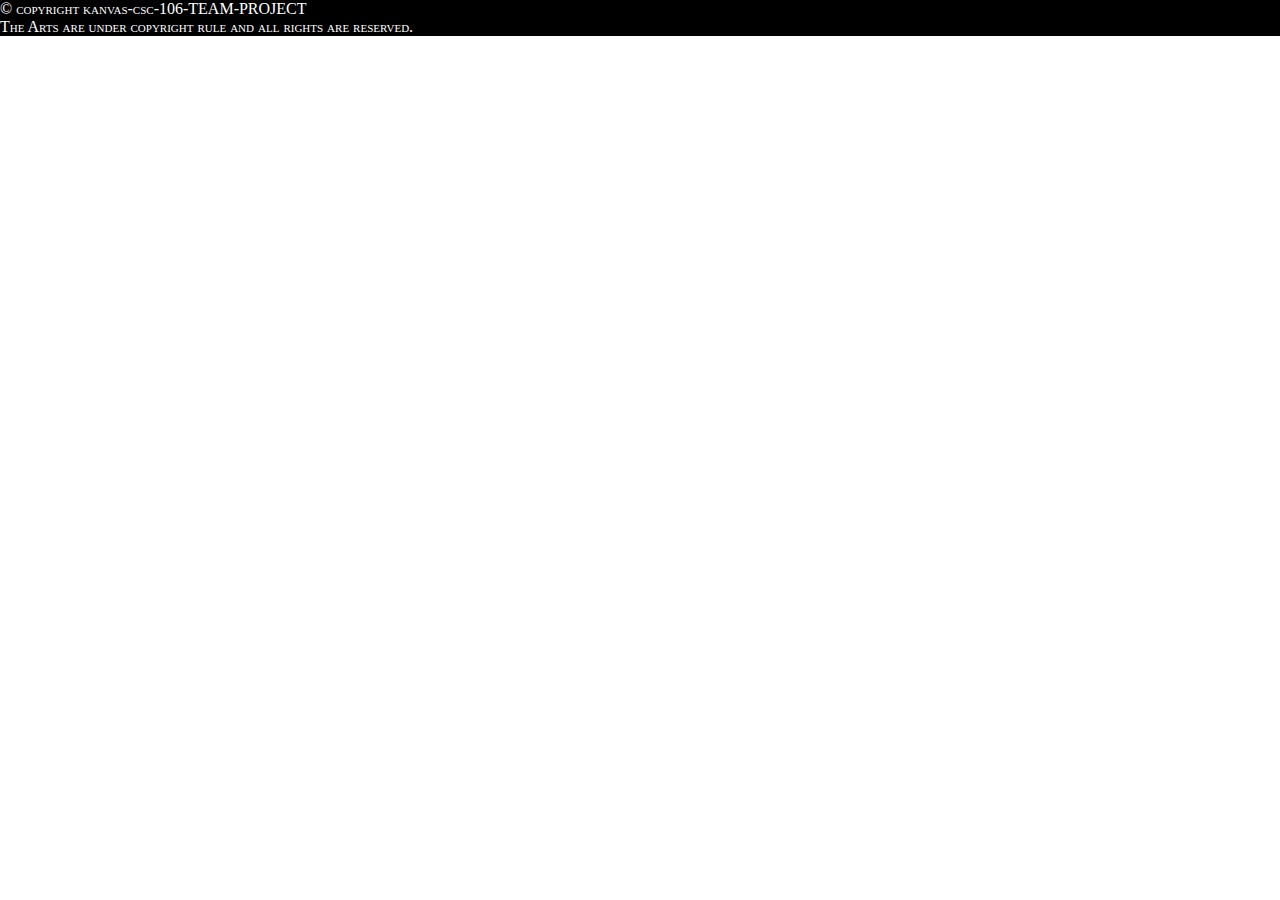
<file: components/footer.html>
<!DOCTYPE html>
<html lang="en">
<head>
    <meta charset="UTF-8">
    <meta name="viewport" content="width=device-width, initial-scale=1.0">
    <link rel="stylesheet" href="../styles/nav_style.css"/>
    <title>footer</title>
</head>
<body>
    
<footer>
  &copy; copyright kanvas-csc-106-TEAM-PROJECT <br />
  The Arts are under copyright rule and all rights are reserved.
</footer>
</body>
</html>
</file>
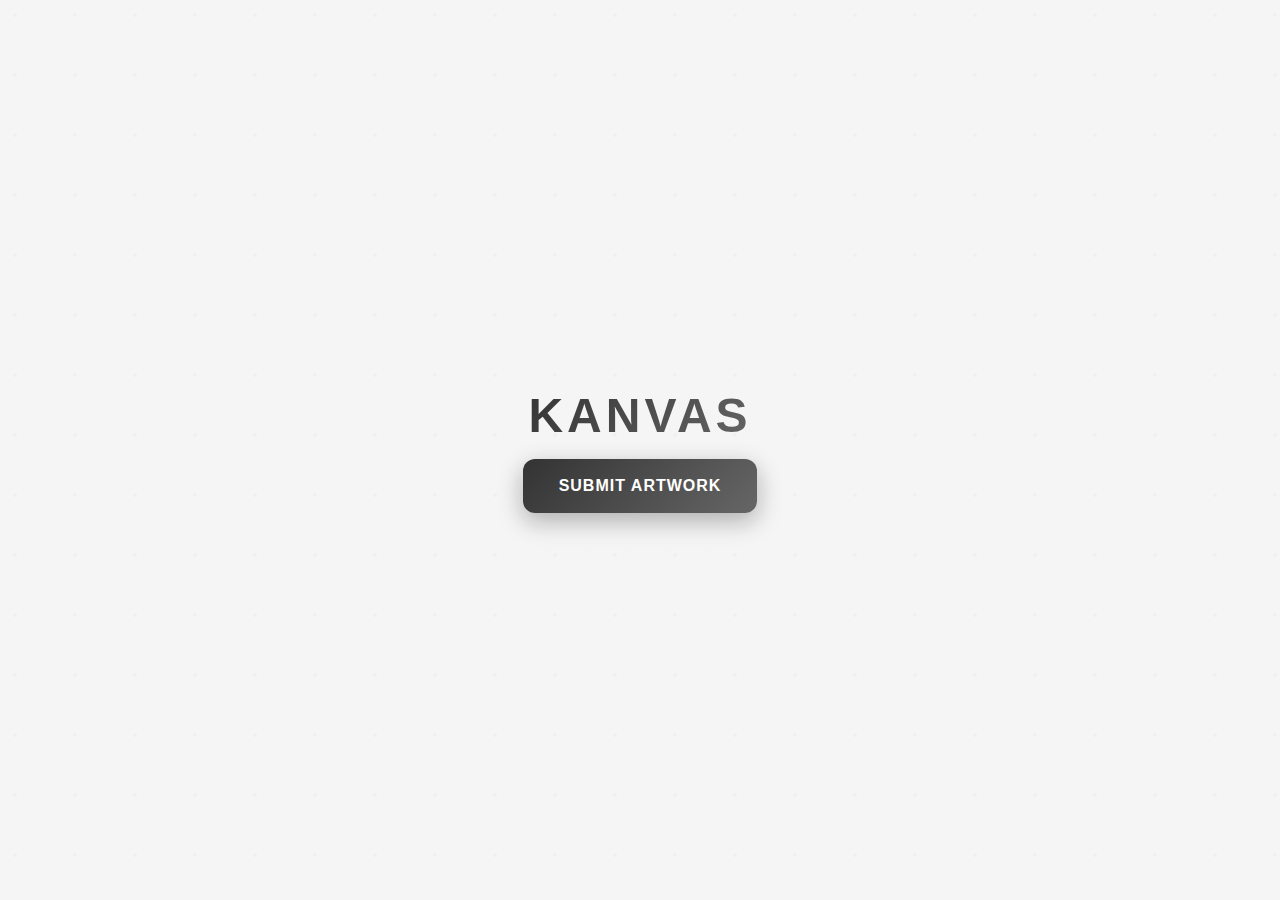
<file: components/form-landing.html>
<!DOCTYPE html>
<html lang="en">
<head>
  <meta charset="UTF-8">
  <meta name="viewport" content="width=device-width, initial-scale=1.0">
  <title>KANVAS</title>
  <style>
    * {
      margin: 0;
      padding: 0;
      box-sizing: border-box;
    }

    body {
      font-family: Futura, 'Futura PT', 'Trebuchet MS', Arial, sans-serif;
      min-height: 100vh;
      background: #f5f5f5;
      display: flex;
      align-items: center;
      justify-content: center;
      position: relative;
      overflow: hidden;
    }

    /* Subtle background pattern */
    body::before {
      content: '';
      position: absolute;
      top: 0;
      left: 0;
      width: 100%;
      height: 100%;
      background-image: 
        radial-gradient(circle at 25% 25%, rgba(0, 0, 0, 0.02) 2px, transparent 2px),
        radial-gradient(circle at 75% 75%, rgba(0, 0, 0, 0.01) 1px, transparent 1px);
      background-size: 60px 60px, 40px 40px;
      animation: float 20s ease-in-out infinite;
      pointer-events: none;
    }

    @keyframes float {
      0%, 100% { transform: translateX(0) translateY(0); }
      33% { transform: translateX(-5px) translateY(-3px); }
      66% { transform: translateX(3px) translateY(5px); }
    }

    .container {
      text-align: center;
      z-index: 1;
      position: relative;
      max-width: 600px;
      padding: 40px;
    }

    .brand {
      font-size: 48px;
      font-weight: 700;
      letter-spacing: 4px;
      color: #333;
      margin-bottom: 16px;
      background: linear-gradient(135deg, #333 0% 0%, #666 100%);
      -webkit-background-clip: text;
      -webkit-text-fill-color: transparent;
      background-clip: text;
    }

    .landingsubmit-btn {
     background: linear-gradient(135deg, #333 0%, #666 100%);
      color: white;
      padding: 18px 36px;
      border: none;
      border-radius: 12px;
      font-size: 16px;
      font-weight: 600;
      letter-spacing: 1px;
      text-transform: uppercase;
      cursor: pointer;
      transition: all 0.3s ease;
      font-family: inherit;
      box-shadow: 0 8px 24px rgb(11, 11, 11, 0.3);
      text-decoration: none;
      display: inline-block;
    }

    .landingsubmit-btn:hover {
      transform: translateY(-3px);
      box-shadow: 0 12px 32px rgba(11, 11, 11, 0.4);
      background: linear-gradient(135deg, #333 0%, #666 100%);
    }

    .landingsubmit-btn:active {
      transform: translateY(-1px);
    }

    /* Responsive design */
    @media (max-width: 768px) {
      .container {
        padding: 20px;
      }
      
      .brand {
        font-size: 36px;
        letter-spacing: 3px;
      }

      .landingsubmit-btn {
        padding: 16px 32px;
        font-size: 14px;
      }
    }

    @media (max-width: 480px) {
      .brand {
        font-size: 28px;
        letter-spacing: 2px;
      }
     }

    /*Subtle entrance animation */
    .container {
      animation: fadeInUp 0.8s ease-out;
    }

    @keyframes fadeInUp {
      from {
        opacity: 0;
        transform: translateY(30px);
      }
      to {
        opacity: 1;
        transform: translateY(0);
      }
    }

  </style>
</head>
<body>
  <div class="container">
    <h1 class="brand">KANVAS</h1>
    <a href="upload-form.html" class="landingsubmit-btn">Submit Artwork</a>
  </div>
</body>
</html>
</file>
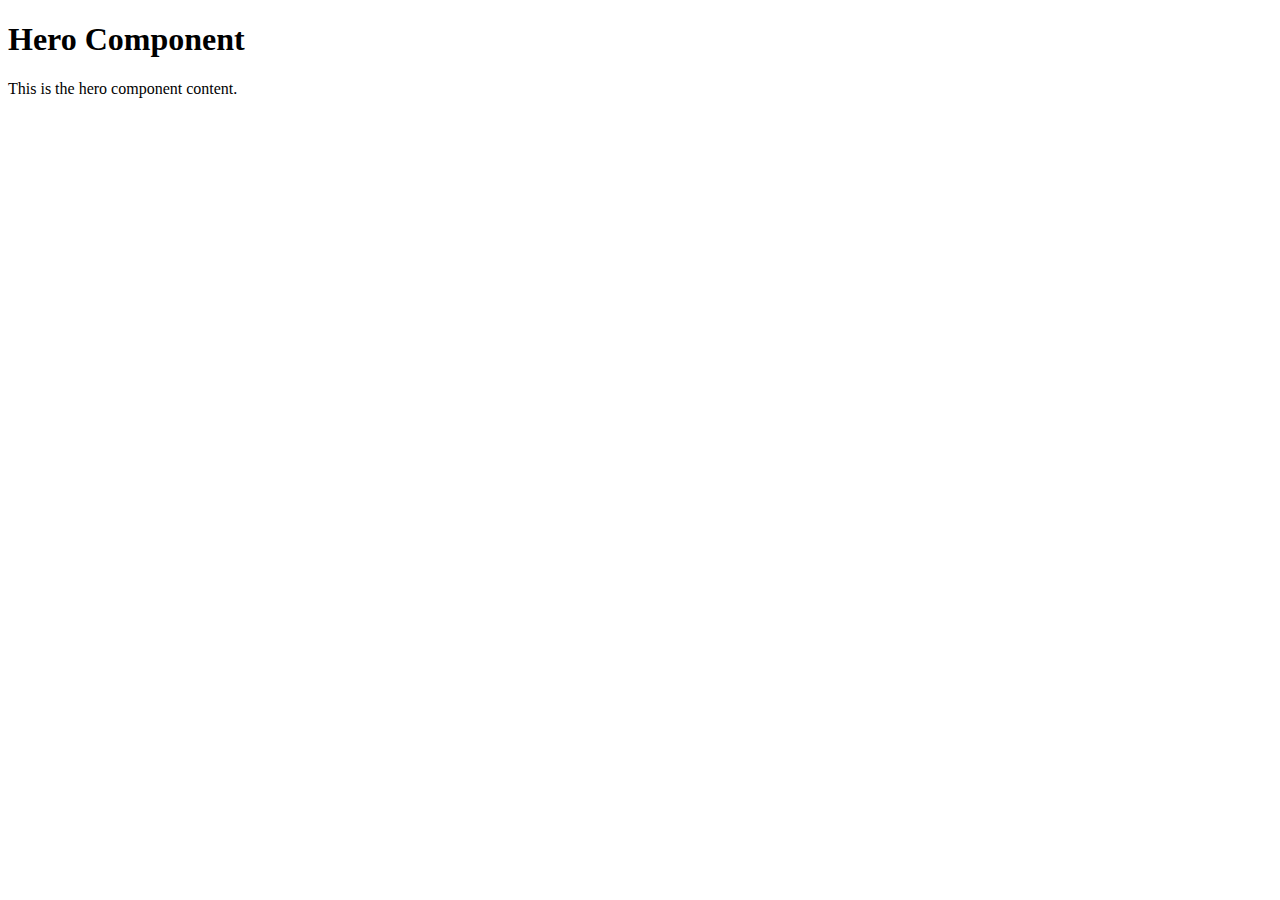
<file: components/hero.html>
<!DOCTYPE html>
<html lang="en">
<head>
    <meta charset="UTF-8">
    <meta name="viewport" content="width=device-width, initial-scale=1.0">
    <title>Document</title>
</head>
<body>

    <div>
        <h1>Hero Component</h1>
        <p>This is the hero component content.</p>
        
    </div>
    
</body>
</html>
</file>
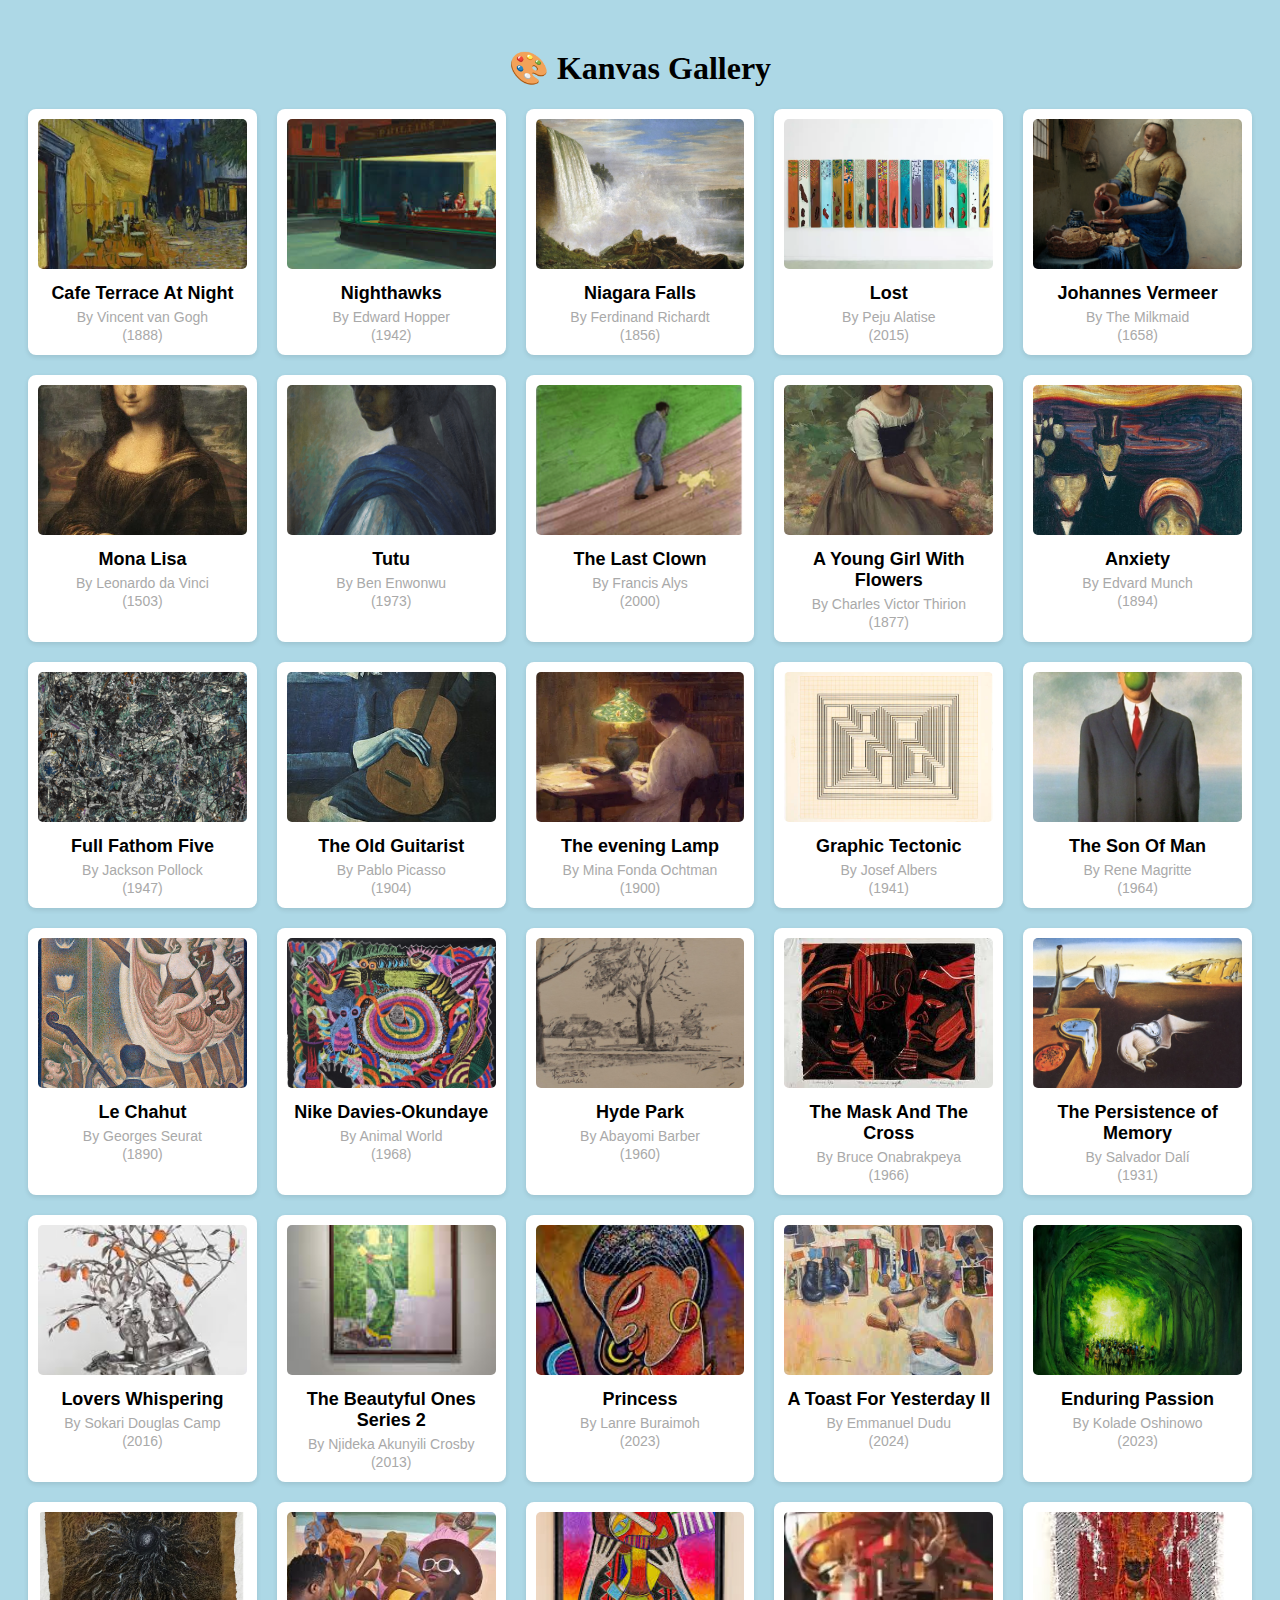
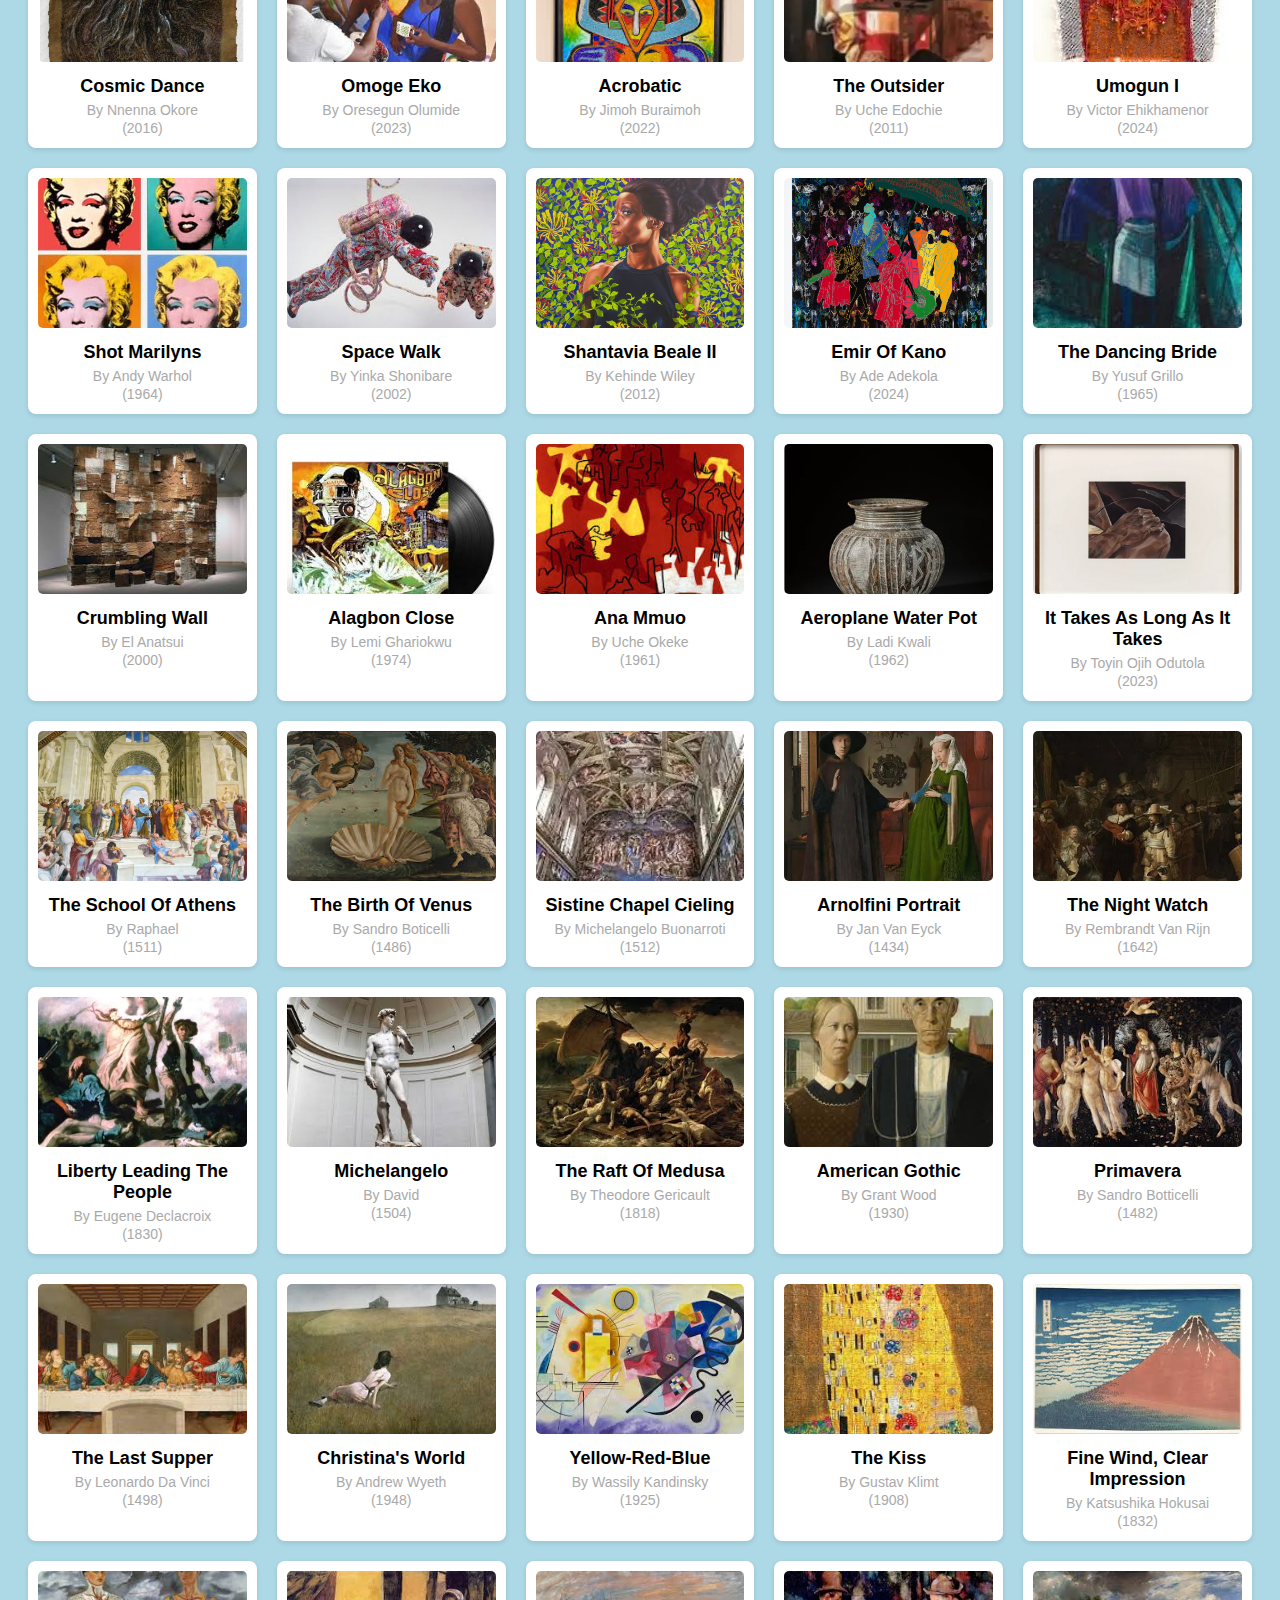
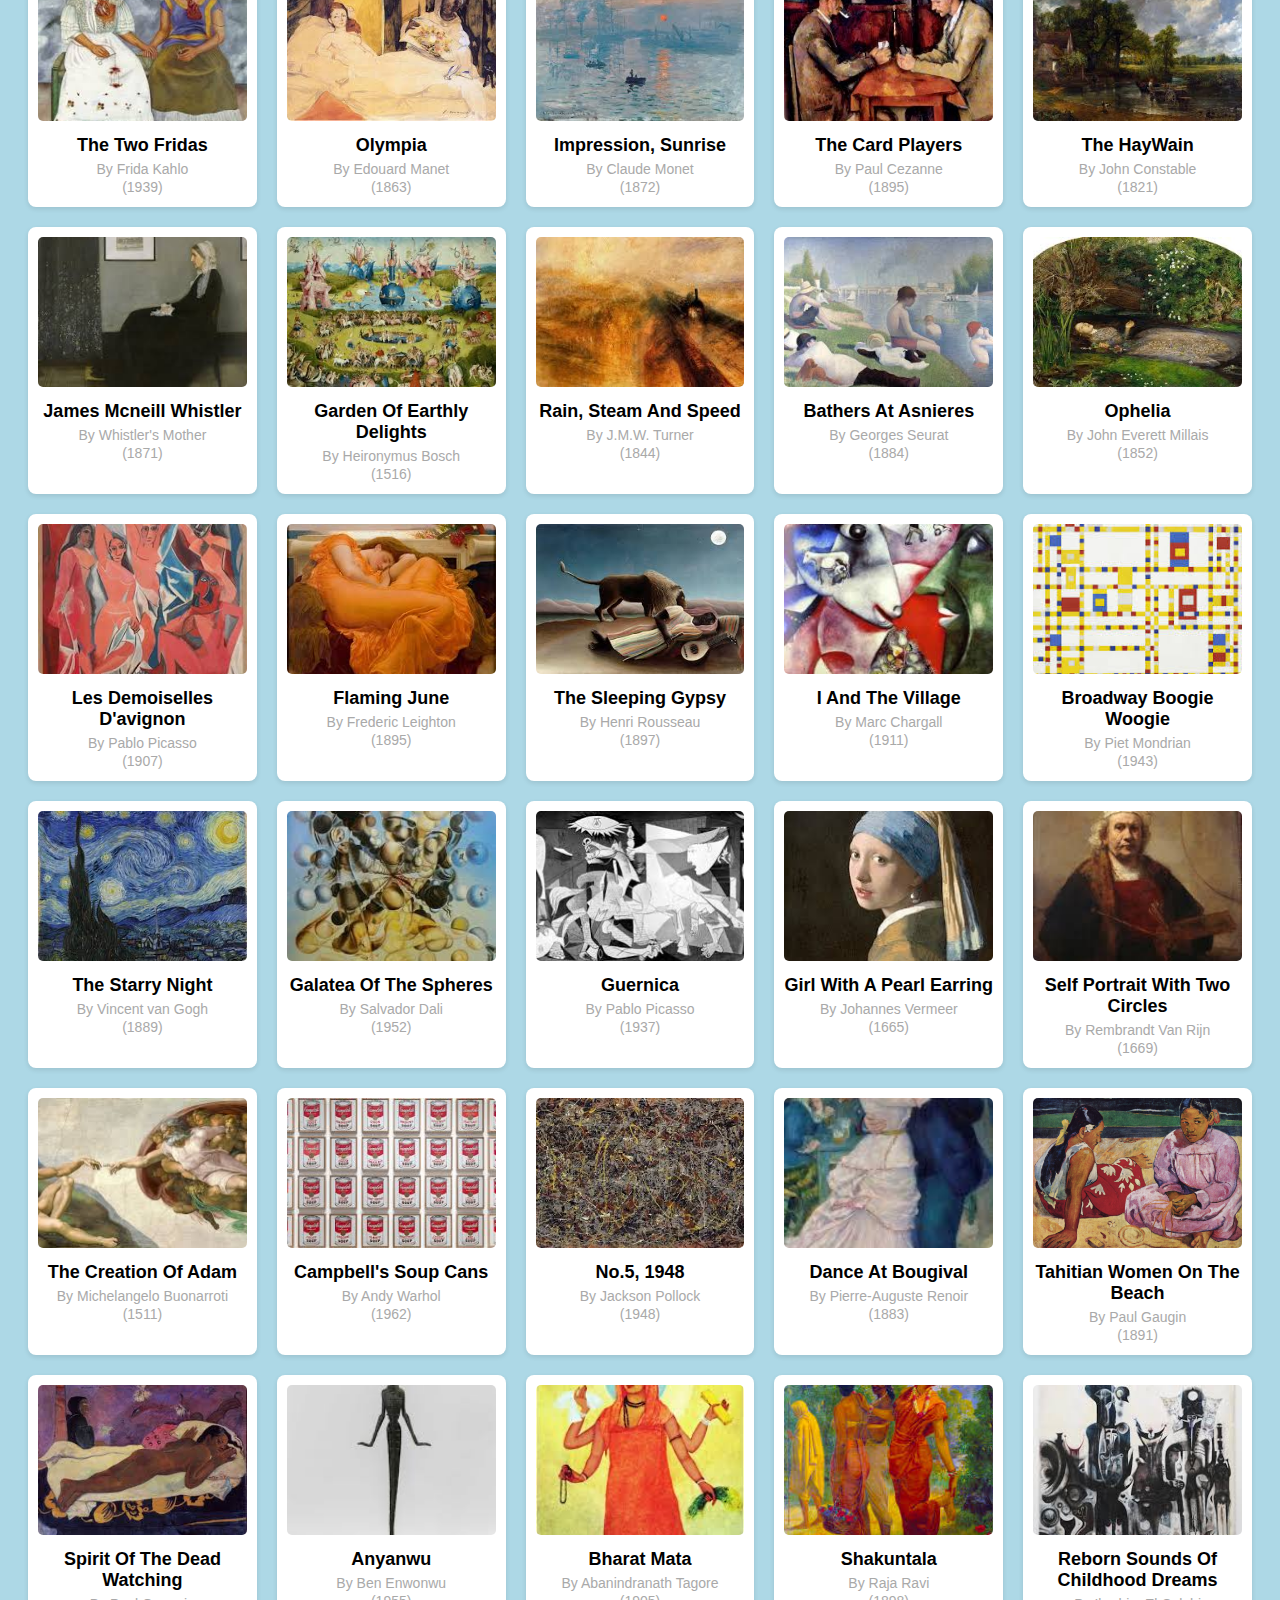
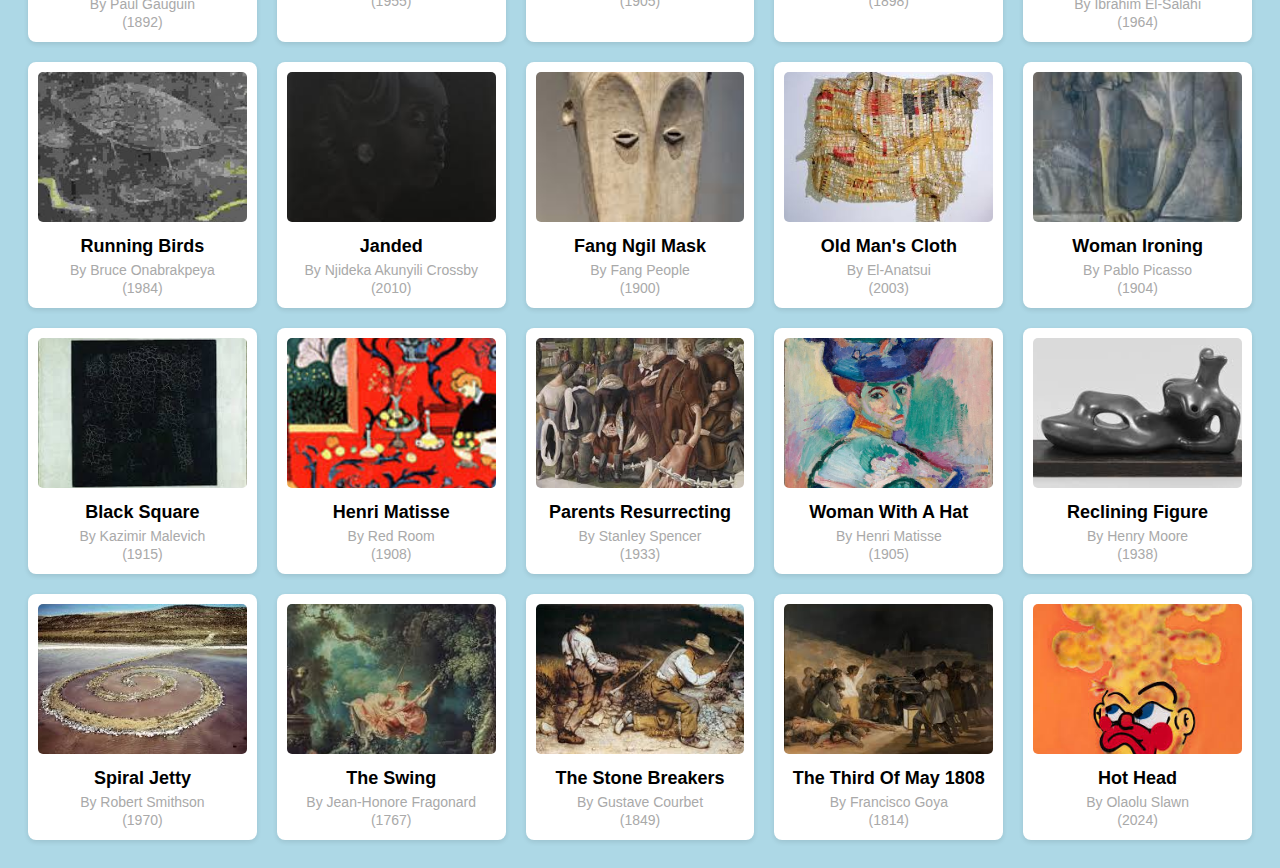
<file: components/main-gallery.html>
<!DOCTYPE html>
<html lang="en">
<head>
    <meta charset="UTF-8">
    <meta name="viewport" content="width=device-width, initial-scale=1.0">
    <title>KANVAS</title>
</head>
    <link rel="stylesheet" type="text/css" href="main-gallery.css">

<body>
    <h1>🎨 Kanvas Gallery</h1>
  <div class="gallery" id="gallery"></div>
  <script src="main-gallery.js"></script>

</body>
</html>
</file>
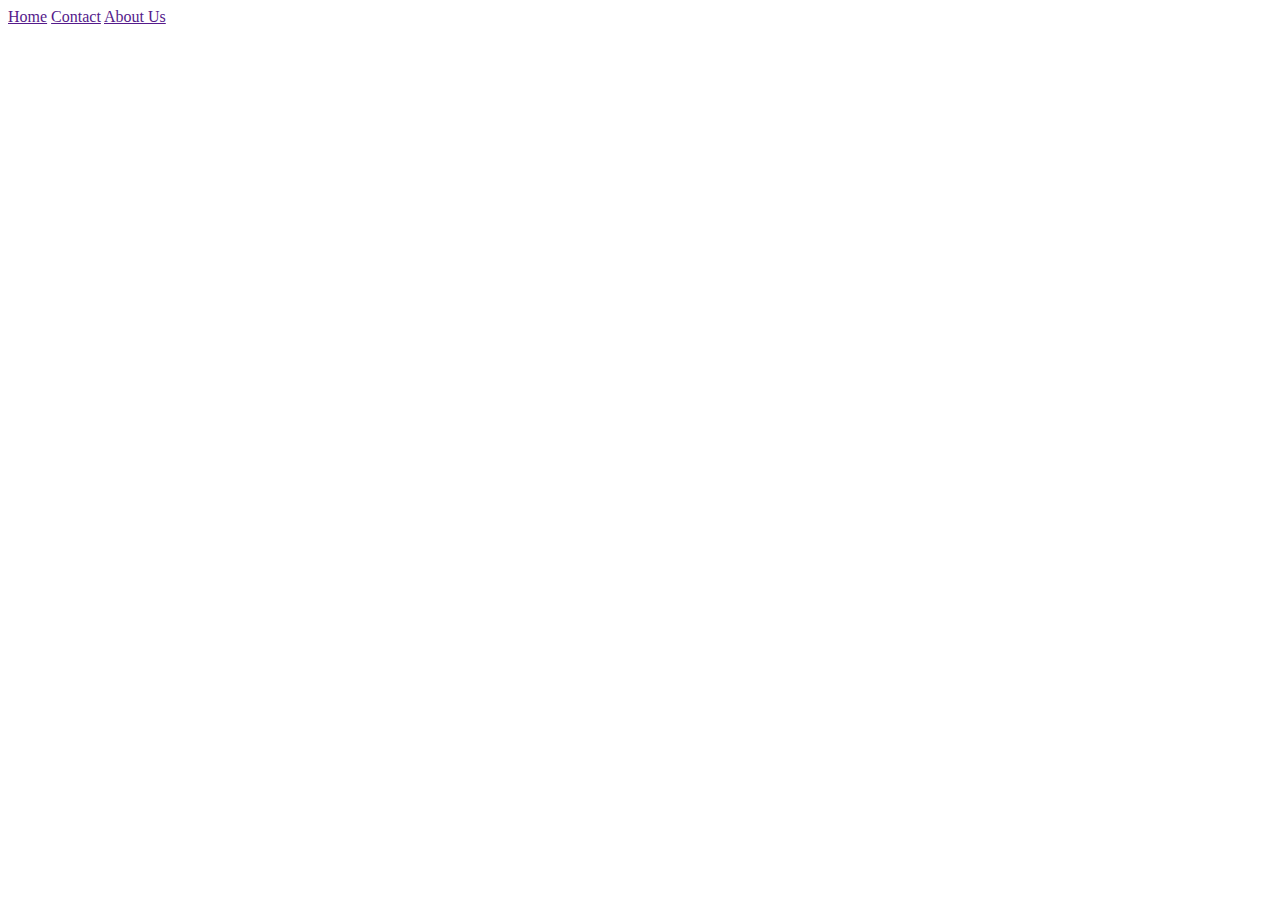
<file: components/navbar.html>
<!DOCTYPE html>
<html lang="en">
<head>
    <meta charset="UTF-8">
    <meta name="viewport" content="width=device-width, initial-scale=1.0">
    <title>Document</title>
</head>
<body>
    
<nav>
    <a href="">Home</a>
    <a href="">Contact</a>
    <a href="">About Us</a>  
</nav>
</body>
</html>
</file>
<file: styles/nav_style.css>
* {
  margin: 0;
  padding: 0;
  box-sizing: border-box;
}

header h1 {
  text-transform: capitalize;
  margin-bottom: 10px;
}

h1 {
  font-family: "Papyrus",fantasy;
}

nav, a {
  background-color: black;
  color: white;
  text-decoration: none;
  border: 1px solid black;
  padding: 10px;
  position: -webkit-sticky;
  position: sticky;
  top: 0;
  z-index: 1;
}

nav {
  padding-left: 0;
}

nav a#homePage, nav a#contact, nav a#contact {
  background-color: white;
  color: black;
}

footer {
  background-color: black;
  color: white;
  font-variant: small-caps;
}
</file>
<file: components/main-gallery.css>
body {
      font-family:'Gill Sans', 'Gill Sans MT', Calibri, 'Trebuchet MS', sans-serif;
      background-color:lightblue;
      padding: 20px;
    }
    h1 {
      text-align: center;
      font-family: cursive;
    }
    .gallery {
      display: grid;
      grid-template-columns: repeat(auto-fit, minmax(200px, 1fr));
      gap: 20px;
    }
    .card {
      background: white;
      border-radius: 8px;
      padding: 10px;
      box-shadow: 0 2px 5px rgba(0,0,0,0.1);
      text-align: center;
    }
    .card img {
      width: 100%;
      height: 150px;
      object-fit: cover;
      border-radius: 5px;
    }
    .info {
      margin-top: 10px;
    }
    .info h3 {
      margin: 5px 0;
      font-size: 18px;
    }
    .info p {
      margin: 2px 0;
      color:darkgray;
      font-size: 14px;
    }
</file>
